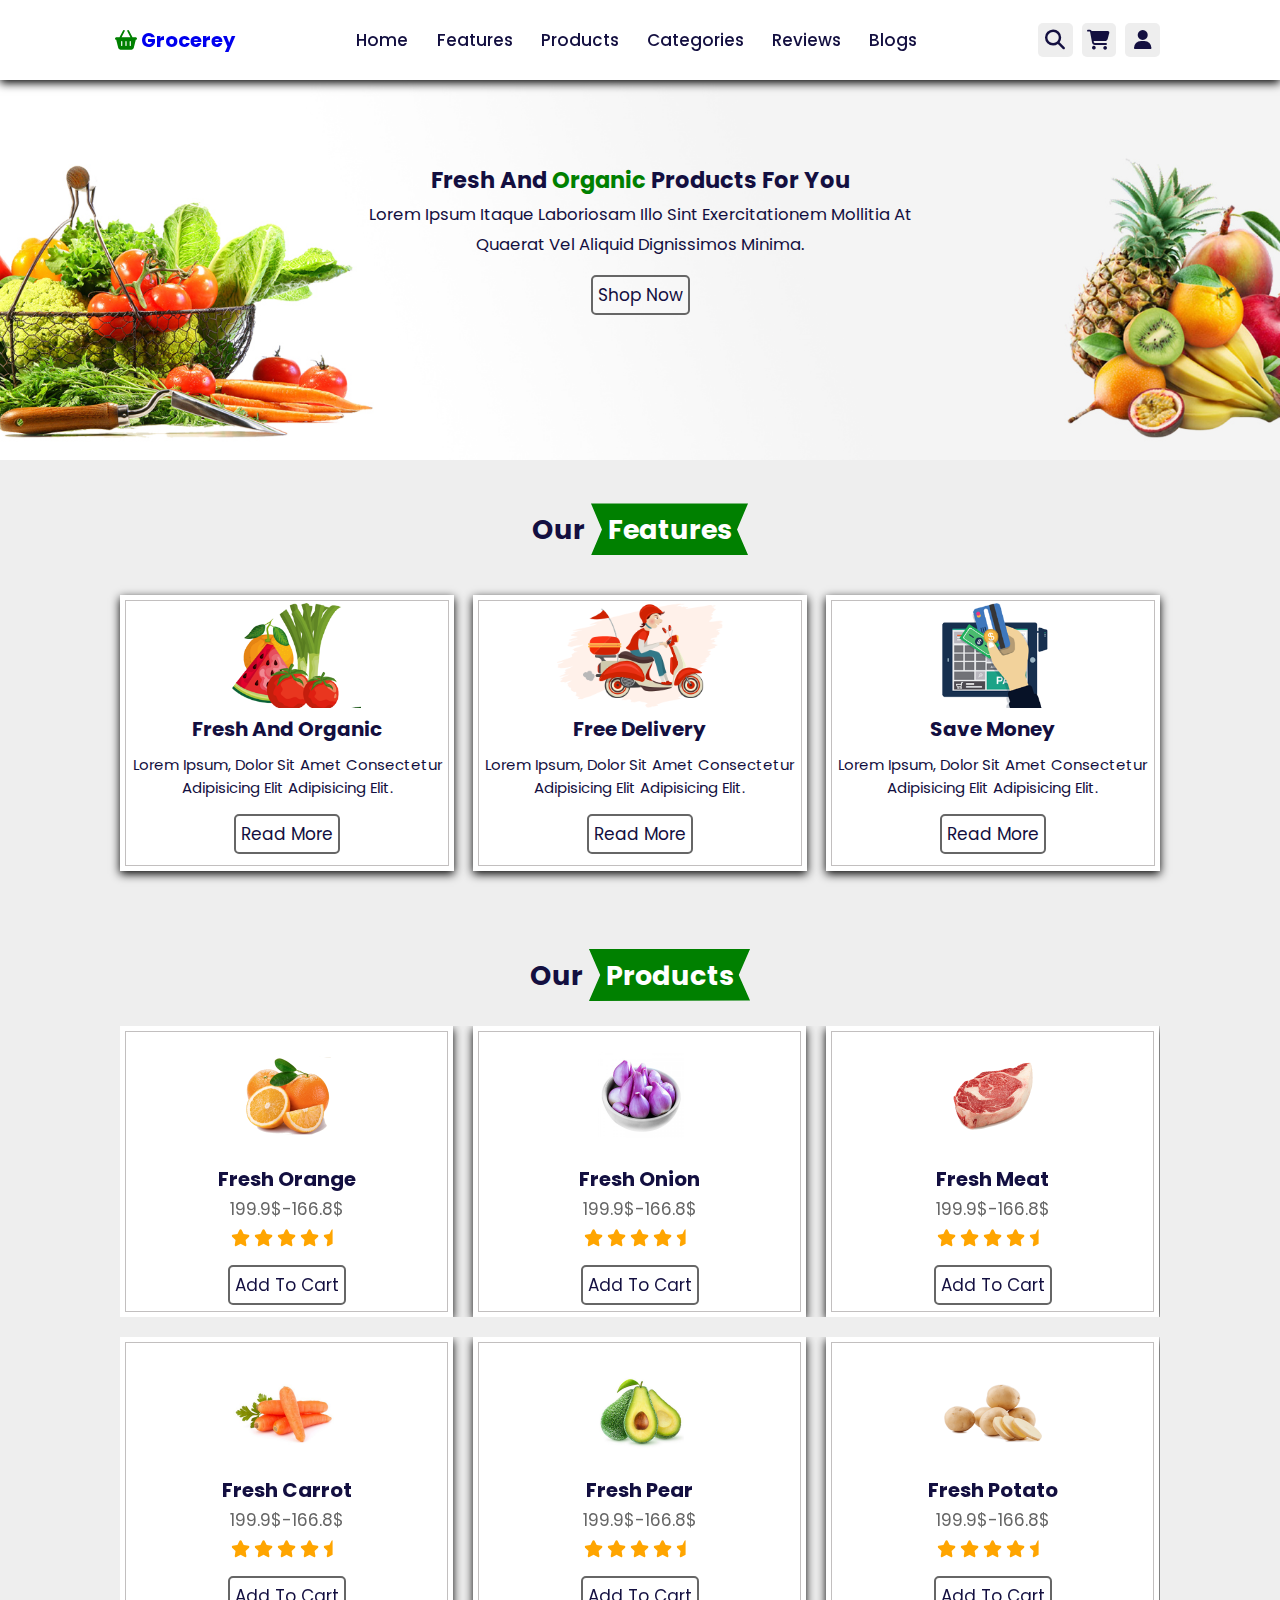
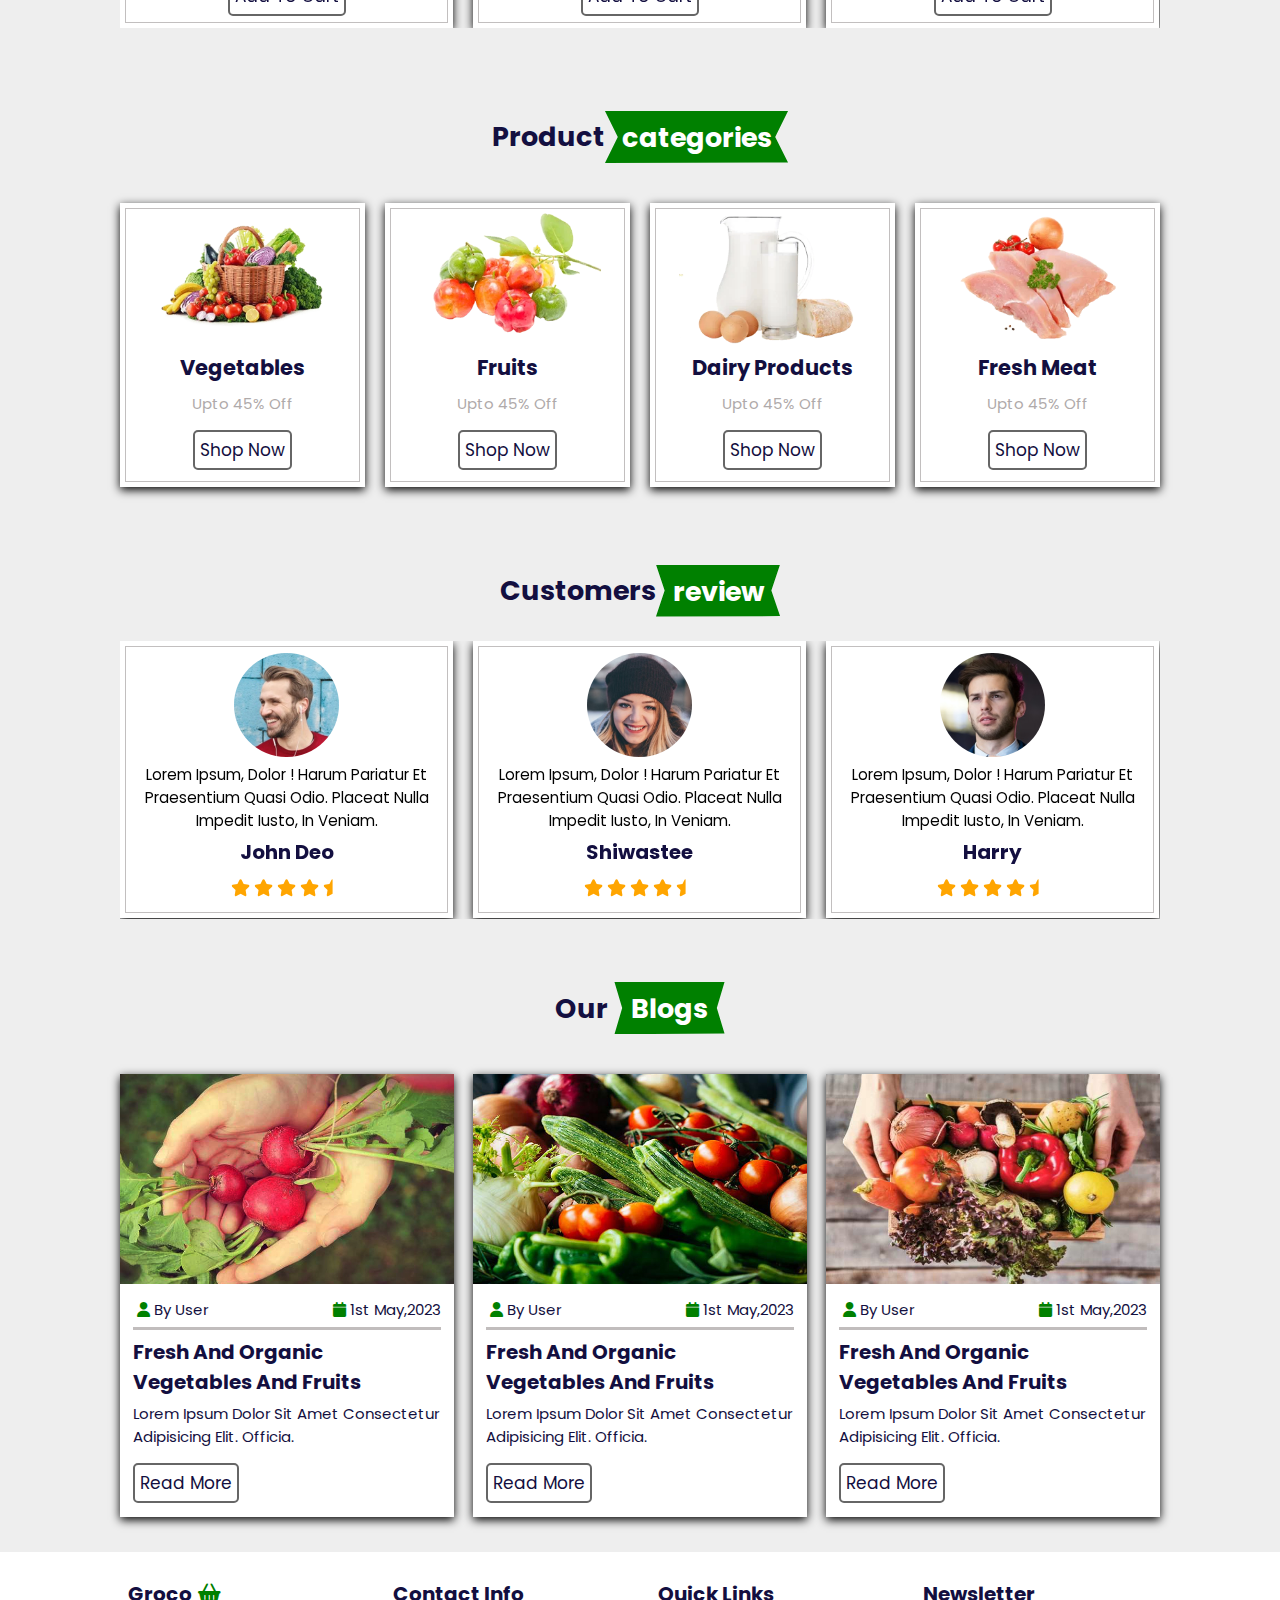
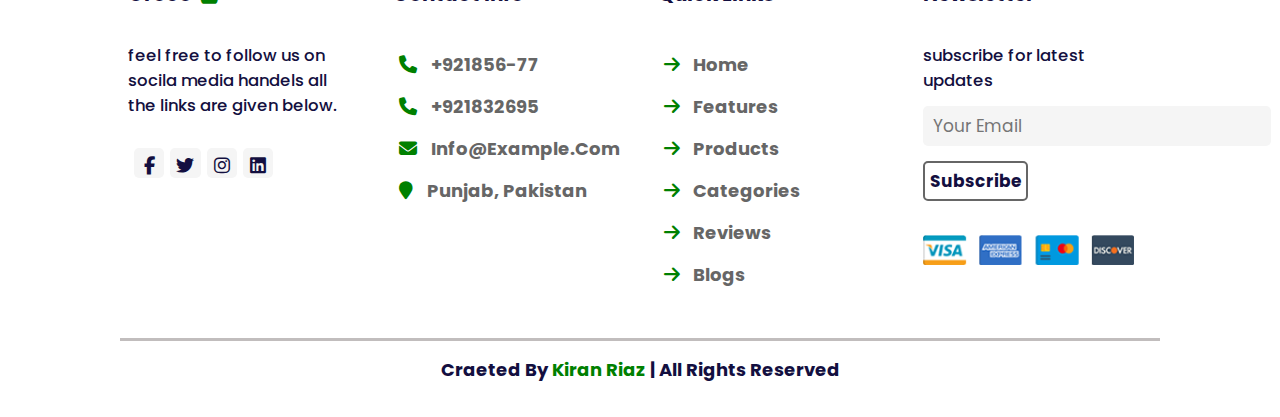
<file: index.html>
<!DOCTYPE html>
<html lang="en">
<head>
    <meta charset="UTF-8">
    <meta name="viewport" content="width=device-width, initial-scale=1.0">
    <title>grocerey store by kiran riaz</title>
<!-- favicon link  -->
<link rel="icon" type="image/icon" href="favicon.PNG">


    <!-- font awsm cdn strt -->
    <link rel="stylesheet" href="https://cdnjs.cloudflare.com/ajax/libs/font-awesome/6.4.2/css/all.min.css">
    <link rel="stylesheet" href="https://cdnjs.cloudflare.com/ajax/libs/font-awesome/6.4.2/css/all.min.css">
<!-- font awsm cdn end -->
<!-- link stylesheet -->
<link rel="stylesheet" href="style.css">

<!-- slider link  -->
<link rel="stylesheet"href="https://cdn.jsdelivr.net/npm/swiper@10/swiper-bundle.min.css"/>


</head>
<body>
    <header class="header">
        <a href="#" class="logo"><i class="fa-solid fa-basket-shopping"></i> grocerey</a>
        <nav class="navbar">
            <a href="#home"> home</a>
            <a href="#features">features </a>
            <a href="#products">products</a>
            <a href="#product-cat">categories</a>
            <a href="#reviews">reviews</a>
            <a href="#blog">blogs</a>

        </nav>
        <div class="icons">
            <div class="fa-solid fa-bars" id="menu-btn"></div>
            <div class="fa-solid fa-magnifying-glass" id="search-btn"></div>
            <div class="fa-solid fa-cart-shopping" id="cart-btn"></div>
            <div class="fa-solid fa-user" id="login-btn"></div>


        </div>
        <form  class="search-form">
 <div>
    <input type="search" id="search-box" placeholder="search here...">
    <label for="search-box" class="fa fa-search" ></label>
 </div>

        </form>
        <div class="shopping-cart">
            <div class="box">
                <i class="fa fa-trash"></i>
                <img src="cart-img-1.png" alt="">
                <div class="content">
                    <h3>water melon</h3>
                    <span class="price">$233.67/-</span>
                    <span class="quantity">qty:12</span>
                </div>
            </div>
            <div class="box">
                <i class="fa fa-trash"></i>
                <img src="cart-img-2.png" alt="">
                <div class="content">
                    <h3>onion</h3>
                    <span class="price">$233.67/-</span>
                    <span class="quantity">qty:21</span>
                </div>
            </div>
            <div class="box">
                <i class="fa fa-trash"></i>
                <img src="cart-img-3.png" alt="">
                <div class="content">
                    <h3>chicken</h3>
                    <span class="price">$233.67/-</span>
                    <span class="quantity">qty:10</span>
                </div>
            </div>
            <div class="total">total: $788</div>
            <div class="btn">checkout</div>
        </div>
        <form action="" class="login-form">
<h3>LOGIN NOW</h3>
<input type="email" name="email" id="email" placeholder="email">

<input type="password" placeholder="password">
<span>forget password <a href="#">click here</a></span>
<span>don't have an account <a href="#">click here</a></span>
<div class="btn">login now</div>
        </form>

    </header>
<!-- banner section strt  -->
<div class="home" id="home">
    <div class="content">
        <h3>fresh and <span>organic</span> products for you</h3>
<p>
    Lorem ipsum Itaque laboriosam illo sint exercitationem mollitia at quaerat vel aliquid dignissimos minima. 
</p>
<a href="#" class="btn">shop now</a>
    </div>
</div>
<!-- banner section end  -->
<!-- feature section start -->
<section class="features" id="features">
    <h2 class="heading">our <span>features</span></h2>
    <div class="box-container">
        <div class="box">
            <img src="feature-img-1.png" alt="">
            <h3>fresh and organic</h3>
<p>Lorem ipsum, dolor sit amet consectetur adipisicing elit adipisicing elit.</p>
<a href="#" class="btn">read more</a>

        </div>

        <div class="box">
            <img src="feature-img-2.png" alt="">
            <h3>free delivery</h3>
<p>Lorem ipsum, dolor sit amet consectetur adipisicing elit adipisicing elit.</p>
<a href="#" class="btn">read more</a>
        </div>
        <div class="box">
            <img src="feature-img-3.png" alt="">
            <h3>save money</h3>
<p>Lorem ipsum, dolor sit amet consectetur adipisicing elit adipisicing elit.</p>
<a href="#" class="btn">read more</a>
        </div>
    </div>
</section>
<!-- feature section end-->


<!-- product section strt-->
<section class="products" id="products">
    <h2 class="heading">our <span>products</span></h2>
    <div class="swiper product-slider">
        <div class="swiper-wrapper">
            <div class="swiper-slide box">
                <img src="product-1.png" alt="">
                <h3>fresh orange</h3>
                <div class="price"> 199.9$-166.8$</div>
                <div class="stars">
                    <i class="fa-solid fa-star"></i>
                    <i class="fa-solid fa-star"></i>
                    <i class="fa-solid fa-star"></i>
                    <i class="fa-solid fa-star"></i>
                    <i class="fa-solid fa-star-half"></i>
                </div>
                <div class="btn">add to cart</div>
            </div>
            <div class="swiper-slide box">
                <img src="product-2.png" alt="">
                <h3>fresh onion</h3>
                <div class="price"> 199.9$-166.8$</div>
                <div class="stars">
                    <i class="fa-solid fa-star"></i>
                    <i class="fa-solid fa-star"></i>
                    <i class="fa-solid fa-star"></i>
                    <i class="fa-solid fa-star"></i>
                    <i class="fa-solid fa-star-half"></i>
                </div>
                <div class="btn">add to cart</div>
            </div>
            <div class="swiper-slide box">
                <img src="product-3.png" alt="">
                <h3>fresh meat</h3>
                <div class="price"> 199.9$-166.8$</div>
                <div class="stars">
                    <i class="fa-solid fa-star"></i>
                    <i class="fa-solid fa-star"></i>
                    <i class="fa-solid fa-star"></i>
                    <i class="fa-solid fa-star"></i>
                    <i class="fa-solid fa-star-half"></i>
                </div>
                <div class="btn">add to cart</div>
            </div>
            <div class="swiper-slide box">
                <img src="product-4.png" alt="">
                <h3>fresh cabage</h3>
                <div class="price"> 199.9$-166.8$</div>
                <div class="stars">
                    <i class="fa-solid fa-star"></i>
                    <i class="fa-solid fa-star"></i>
                    <i class="fa-solid fa-star"></i>
                    <i class="fa-solid fa-star"></i>
                    <i class="fa-solid fa-star-half"></i>
                </div>
                <div class="btn">add to cart</div>
            </div>
            <div class="swiper-slide box">
                <img src="product-5.png" alt="">
                <h3>fresh potato</h3>
                <div class="price"> 199.9$-166.8$</div>
                <div class="stars">
                    <i class="fa-solid fa-star"></i>
                    <i class="fa-solid fa-star"></i>
                    <i class="fa-solid fa-star"></i>
                    <i class="fa-solid fa-star"></i>
                    <i class="fa-solid fa-star-half"></i>
                </div>
                <div class="btn">add to cart</div>
            </div>
            <div class="swiper-slide box">
                <img src="product-6.png" alt="">
                <h3>fresh pear</h3>
                <div class="price"> 199.9$-166.8$</div>
                <div class="stars">
                    <i class="fa-solid fa-star"></i>
                    <i class="fa-solid fa-star"></i>
                    <i class="fa-solid fa-star"></i>
                    <i class="fa-solid fa-star"></i>
                    <i class="fa-solid fa-star-half"></i>
                </div>
                <div class="btn">add to cart</div>
            </div>
            <div class="swiper-slide box">
                <img src="product-8.png" alt="">
                <h3>fresh lemon</h3>
                <div class="price"> 199.9$-166.8$</div>
                <div class="stars">
                    <i class="fa-solid fa-star"></i>
                    <i class="fa-solid fa-star"></i>
                    <i class="fa-solid fa-star"></i>
                    <i class="fa-solid fa-star"></i>
                    <i class="fa-solid fa-star-half"></i>
                </div>
                <div class="btn">add to cart</div>
            </div>
        </div>
    </div>
    <div class="swiper product-slider">
        <div class="swiper-wrapper">
            <div class="swiper-slide box">
                <img src="product-7.png" alt="">
                <h3>fresh carrot</h3>
                <div class="price"> 199.9$-166.8$</div>
                <div class="stars">
                    <i class="fa-solid fa-star"></i>
                    <i class="fa-solid fa-star"></i>
                    <i class="fa-solid fa-star"></i>
                    <i class="fa-solid fa-star"></i>
                    <i class="fa-solid fa-star-half"></i>
                </div>
                <div class="btn">add to cart</div>
            </div>
            <div class="swiper-slide box">
                <img src="product-6.png" alt="">
                <h3>fresh pear</h3>
                <div class="price"> 199.9$-166.8$</div>
                <div class="stars">
                    <i class="fa-solid fa-star"></i>
                    <i class="fa-solid fa-star"></i>
                    <i class="fa-solid fa-star"></i>
                    <i class="fa-solid fa-star"></i>
                    <i class="fa-solid fa-star-half"></i>
                </div>
                <div class="btn">add to cart</div>
            </div>
            <div class="swiper-slide box">
                <img src="product-5.png" alt="">
                <h3>fresh potato</h3>
                <div class="price"> 199.9$-166.8$</div>
                <div class="stars">
                    <i class="fa-solid fa-star"></i>
                    <i class="fa-solid fa-star"></i>
                    <i class="fa-solid fa-star"></i>
                    <i class="fa-solid fa-star"></i>
                    <i class="fa-solid fa-star-half"></i>
                </div>
                <div class="btn">add to cart</div>
            </div>
            <div class="swiper-slide box">
                <img src="product-7.png" alt="">
                <h3>fresh carrot</h3>
                <div class="price"> 199.9$-166.8$</div>
                <div class="stars">
                    <i class="fa-solid fa-star"></i>
                    <i class="fa-solid fa-star"></i>
                    <i class="fa-solid fa-star"></i>
                    <i class="fa-solid fa-star"></i>
                    <i class="fa-solid fa-star-half"></i>
                </div>
                <div class="btn">add to cart</div>
            </div>
            <div class="swiper-slide box">
                <img src="product-8.png" alt="">
                <h3>fresh lemon</h3>
                <div class="price"> 199.9$-166.8$</div>
                <div class="stars">
                    <i class="fa-solid fa-star"></i>
                    <i class="fa-solid fa-star"></i>
                    <i class="fa-solid fa-star"></i>
                    <i class="fa-solid fa-star"></i>
                    <i class="fa-solid fa-star-half"></i>
                </div>
                <div class="btn">add to cart</div>
            </div>
            <div class="swiper-slide box">
                <img src="product-2.png" alt="">
                <h3>fresh onion</h3>
                <div class="price"> 199.9$-166.8$</div>
                <div class="stars">
                    <i class="fa-solid fa-star"></i>
                    <i class="fa-solid fa-star"></i>
                    <i class="fa-solid fa-star"></i>
                    <i class="fa-solid fa-star"></i>
                    <i class="fa-solid fa-star-half"></i>
                </div>
                <div class="btn">add to cart</div>
            </div>
            <div class="swiper-slide box">
                <img src="product-1.png" alt="">
                <h3>fresh orange</h3>
                <div class="price"> 199.9$-166.8$</div>
                <div class="stars">
                    <i class="fa-solid fa-star"></i>
                    <i class="fa-solid fa-star"></i>
                    <i class="fa-solid fa-star"></i>
                    <i class="fa-solid fa-star"></i>
                    <i class="fa-solid fa-star-half"></i>
                </div>
                <div class="btn">add to cart</div>
            </div>
        </div>
    </div>

</section>
<!-- product section end-->
<!-- product categories strt -->
<section class="product-cat" id="product-cat">
    <h2 class="heading">product<span>categories</span></h2>
    <div class="box-container">
        <div class="box">
            <img src="cat-1.png" alt="">
            <h3>vegetables</h3>
<p>upto 45% off<p>
<a href="#" class="btn">shop now</a>

        </div>

        <div class="box">
            <img src="cat-2.png" alt="">
            <h3>fruits</h3>
<p>upto 45% off<p>
<a href="#" class="btn">shop now</a>

        </div>
        <div class="box">
            <img src="cat-3.png" alt="">
            <h3>dairy products</h3>
<p>upto 45% off<p>
<a href="#" class="btn">shop now</a>

        </div>
        <div class="box">
            <img src="cat-4.png" alt="">
            <h3>fresh meat</h3>
<p>upto 45% off<p>
<a href="#" class="btn">shop now</a>

        </div>
    </div>
</section>
<!--product categries end-->

<!-- review section strt  -->
<section class="reviews" id="reviews">
    <h2 class="heading">customers<span>review</span></h2>
    <div class="swiper review-slider">
        <div class="swiper-wrapper">
            <div class="swiper-slide box">
                <img src="pic-1.png" alt="">
                <p>Lorem ipsum, dolor  ! Harum pariatur et praesentium quasi odio. Placeat nulla impedit iusto, in veniam.
                </p>
                <h3>john deo</h3>
                <div class="stars">
                    <i class="fa-solid fa-star"></i>
                    <i class="fa-solid fa-star"></i>
                    <i class="fa-solid fa-star"></i>
                    <i class="fa-solid fa-star"></i>
                    <i class="fa-solid fa-star-half"></i>
                </div>

                
            </div>
            <div class="swiper-slide box">
                <img src="pic-2.png" alt="">
                <p>Lorem ipsum, dolor  ! Harum pariatur et praesentium quasi odio. Placeat nulla impedit iusto, in veniam.
                </p>
                <h3>shiwastee</h3>
                <div class="stars">
                    <i class="fa-solid fa-star"></i>
                    <i class="fa-solid fa-star"></i>
                    <i class="fa-solid fa-star"></i>
                    <i class="fa-solid fa-star"></i>
                    <i class="fa-solid fa-star-half"></i>
                </div>

                
            </div>
            <div class="swiper-slide box">
                <img src="pic-3.png" alt="">
                <p>Lorem ipsum, dolor  ! Harum pariatur et praesentium quasi odio. Placeat nulla impedit iusto, in veniam.
                </p>
                <h3>harry</h3>
                <div class="stars">
                    <i class="fa-solid fa-star"></i>
                    <i class="fa-solid fa-star"></i>
                    <i class="fa-solid fa-star"></i>
                    <i class="fa-solid fa-star"></i>
                    <i class="fa-solid fa-star-half"></i>
                </div>

                
            </div>
            <div class="swiper-slide box">
                <img src="pic-4.png" alt="">
                <p>Lorem ipsum, dolor  ! Harum pariatur et praesentium quasi odio. Placeat nulla impedit iusto, in veniam.
                </p>
                <h3>elen mart</h3>
                <div class="stars">
                    <i class="fa-solid fa-star"></i>
                    <i class="fa-solid fa-star"></i>
                    <i class="fa-solid fa-star"></i>
                    <i class="fa-solid fa-star"></i>
                    <i class="fa-solid fa-star-half"></i>
                </div>

                
            </div>
            <div class="swiper-slide box">
                <img src="pic-1.png" alt="">
                <p>Lorem ipsum, dolor  ! Harum pariatur et praesentium quasi odio. Placeat nulla impedit iusto, in veniam.
                </p>
                <h3>john deo</h3>
                <div class="stars">
                    <i class="fa-solid fa-star"></i>
                    <i class="fa-solid fa-star"></i>
                    <i class="fa-solid fa-star"></i>
                    <i class="fa-solid fa-star"></i>
                    <i class="fa-solid fa-star-half"></i>
                </div>

                
            </div>
            <div class="swiper-slide box">
                <img src="pic-2.png" alt="">
                <p>Lorem ipsum, dolor  ! Harum pariatur et praesentium quasi odio. Placeat nulla impedit iusto, in veniam.
                </p>
                <h3>shiwastee</h3>
                <div class="stars">
                    <i class="fa-solid fa-star"></i>
                    <i class="fa-solid fa-star"></i>
                    <i class="fa-solid fa-star"></i>
                    <i class="fa-solid fa-star"></i>
                    <i class="fa-solid fa-star-half"></i>
                </div>

                
            </div>

        </div>
    </div>
</section>
<!-- review section end  -->
<!-- blog strt  -->
<section class="blog"  id="blog">
    <h2 class="heading">our <span>blogs</span></h2>

    <div class="box-container">
        <div class="box">
            <img src="blog-1.jpg" alt="">
            <div class="content">
                <div class="icons">
                    <a href="#"><i class="fa-solid fa-user"></i>By user</a>
                    <a href="#"><i class="fa-solid fa-calendar"></i>1st may,2023</a>

                </div>
                <h3>fresh and organic vegetables and fruits</h3>
                <p>Lorem ipsum dolor sit amet consectetur adipisicing elit. Officia.</p>
                <a href="#" class="btn">Read More</a>
            </div>
        </div>
        <div class="box">
            <img src="blog-2.jpg" alt="">
            <div class="content">
                <div class="icons">
                    <a href="#"><i class="fa-solid fa-user"></i>By user</a>
                    <a href="#"><i class="fa-solid fa-calendar"></i>1st may,2023</a>

                </div>
                <h3>fresh and organic vegetables and fruits</h3>
                <p>Lorem ipsum dolor sit amet consectetur adipisicing elit. Officia.</p>
                <a href="#" class="btn">Read More</a>
            </div>
        </div>
        <div class="box">
            <img src="blog-3.jpg" alt="">
            <div class="content">
                <div class="icons">
                    <a href="#"><i class="fa-solid fa-user"></i>By user</a>
                    <a href="#"><i class="fa-solid fa-calendar"></i>1st may,2023</a>

                </div>
                <h3>fresh and organic vegetables and fruits</h3>
                <p>Lorem ipsum dolor sit amet consectetur adipisicing elit. Officia.</p>
                <a href="#" class="btn">Read More</a>
            </div>
        </div>
    </div>
</section>
<!-- blog end  -->
<!-- footer strt  -->
<section class="footer" id="footer">
    <div class="box-container">
        <div class="box">
            <h3> Groco<i class="fa-solid fa-basket-shopping"></i></h3>
            <p>feel free to follow us on socila media handels all the links are given below.</p>
            <div class="share">
           <a href="#" class="icon"><i class="fa-brands fa-facebook-f"></i></a>
           <a href="#" class="icon"><i class="fa-brands fa-twitter"></i></a>
           <a href="#" class="icon"><i class="fa-brands fa-instagram"></i></a>
           <a href="#" class="icon"><i class="fa-brands fa-linkedin"></i></a>
            </div>
        </div>

        <div class="box">
            <h3>Contact Info<h3>
           <a href="#" class="links"> <i class="fa-solid fa-phone"></i>+921856-77</a> 
           <a href="#"class="links"> <i class="fa-solid fa-phone"></i>+921832695</a> 
           <a href="#"class="links"> <i class="fa-solid fa-envelope"></i>info@example.com</a> 
           <a href="#"class="links"> <i class="fa-solid fa-map-marker"></i>punjab, pakistan</a> 


          
        </div>
        <div class="box">
            <h3>Quick Links<h3>
           <a href="#home"class="links"> <i class="fa-solid fa-arrow-right"></i>Home</a> 
           <a href="#features"class="links"> <i class="fa-solid fa-arrow-right"></i>Features</a> 
           <a href="#products"class="links"> <i class="fa-solid fa-arrow-right"></i>Products</a> 
           <a href="#product-cat"class="links"> <i class="fa-solid fa-arrow-right"></i>Categories</a> 
           <a href="#reviews"class="links"> <i class="fa-solid fa-arrow-right"></i>Reviews</a> 
           <a href="#blog"class="links"> <i class="fa-solid fa-arrow-right"></i>Blogs</a> 
        
        </div>
        <div class="box">
            <h3>Newsletter<h3>
                <p class="sub">subscribe for latest updates</p>
                <input type="email" name="" id="" placeholder="your email" >
                <div class="btn">Subscribe</div>
                <div class="payments">
                    <img src="payment.png" alt="">
                </div>
           
        
        </div>
        
    </div><hr>
    <footer class="foot">
        <h3>craeted By  <span>Kiran Riaz</span> | All Rights Reserved</h3>
    </footer>

</section>





<!-- footer end  -->




















<!-- slider script  -->
<script src="https://cdn.jsdelivr.net/npm/swiper@10/swiper-bundle.min.js"></script>
<!-- javascrpt  -->
    <script src="groc.js"></script>
</body>
</html>
</file>
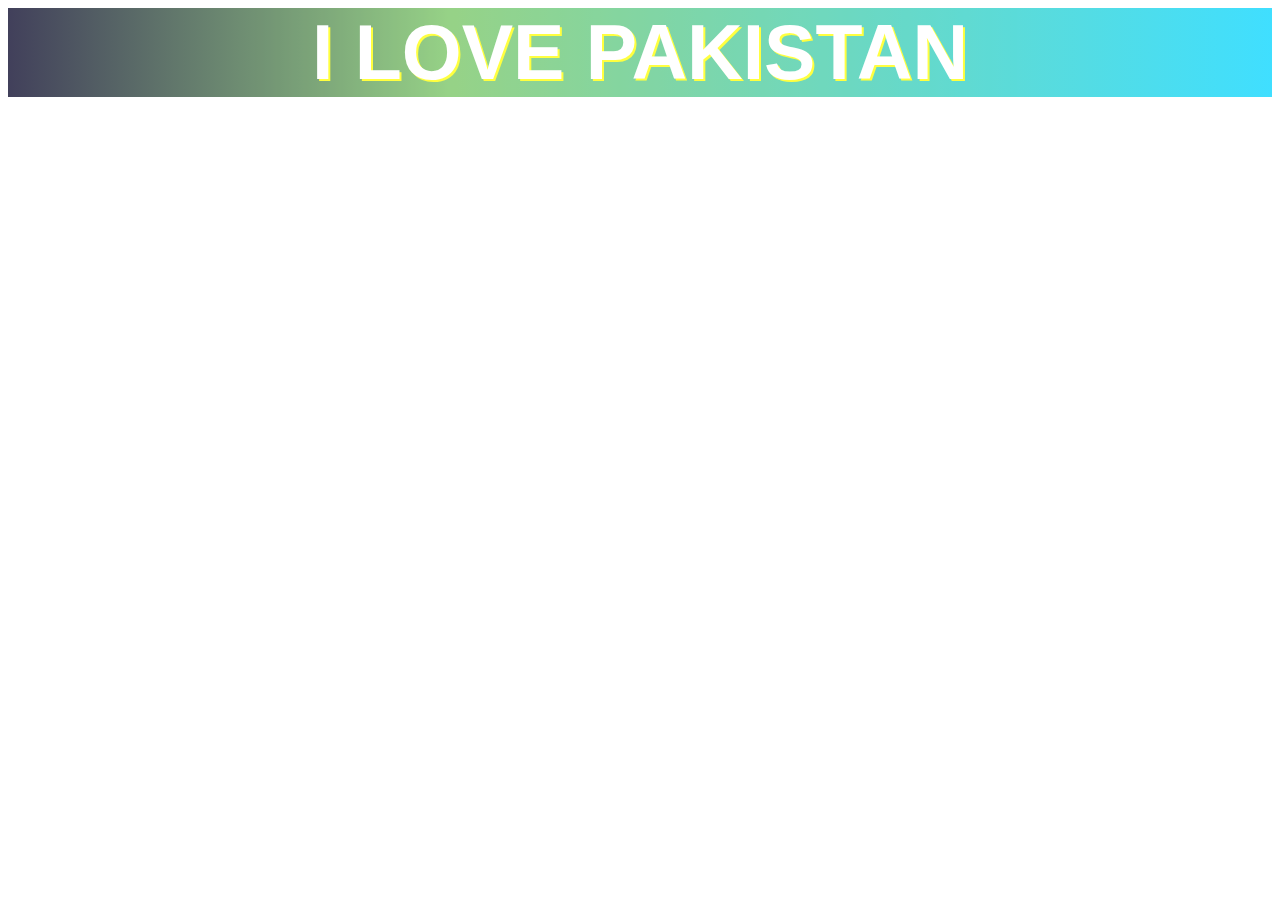
<file: awe.html>
<html>
    <head>
        <style>
        h1{
            color:white;
       font-size: 77px;
       font-family:Arial, Helvetica, sans-serif;
       text-transform:uppercase;
            opacity: 0.75;
            font-weight: bold;
            text-shadow: 2px 2px yellow;
            background: rgb(2,0,36);
background: linear-gradient(90deg, rgba(2,0,36,1) 0%, rgba(116,196,95,1) 35%, rgba(0,212,255,1) 100%);

            
        }
   
        </style>
    </head>
    <body>
        <h1>
           <center>I Love Pakistan</center>
        </h1>
    </body>
</html>
</file>
<file: style.css>
@import url('https://fonts.googleapis.com/css2?family=Montserrat:ital,wght@0,200;0,300;1,200&family=Poppins:wght@300;400;500&family=Roboto:ital,wght@0,300;1,100;1,300&family=Ubuntu+Mono:ital@0;1&display=swap');

*{
    margin: 0;
    padding: 0;
    box-sizing: border-box;
    text-decoration: none;
    list-style: none;
    text-transform: capitalize;
    transition: all .2s;
    font-family: 'Poppins', sans-serif;
    border: none;
}
/* variables strt   */

:root{
--green:green;
--black:#130f40;
--light-color:#666;
--box-shadow:0 .2rem .6rem rgba(0,0,0.1);
--border: .2rem solid rgb(193, 189, 189);
--outline: .1rem solid rgb(194, 191, 191);
}
html{
    font-size: 94%;
}

/* variables end  */
/* utility classes strt  */
.btn{
    color: var(--black);
    margin-top: 1rem;
    padding: 5px;
    border: 2px solid var(--light-color);
    font-size: 17px;
    display: inline-block;
    text-align: center;
    border-radius: 5px;
    cursor: pointer;

}
.btn:hover{
    color: white;
    background-color:var(--green);
}
.heading{
    padding:2rem 0;
    text-align: center;
    font-size: 1.8rem;
    color: var(--black);
}
.heading span{
   padding: .5rem 1.1rem ;
   background-color: var(--green);
    color: white;
    clip-path: polygon(100% 0,93% 50%,100% 99%,0% 100%, 7% 50%,0% 0%);
}
section{
    padding: 1.3rem 8rem;
}
/* utility classes end  */


html{
    overflow-x: hidden;
    scroll-behavior: smooth;
scroll-padding-top: 7rem;
}
body{
    background-color: #eee;
}

/* header :start */
.header{
    position: fixed;
    top: 0;
    left: 0;
    right: 0;
display: flex;
align-items: center;
background-color: white;
justify-content: space-between;
padding: 1.5rem 9%;
box-shadow: var(--box-shadow);
z-index: 1000;
}
.header .logo{
    font-size: 1.3rem;
    font-weight: bolder;
}
.header .logo i{
    color: var(--green);
}
.header .navbar a{
    font-weight: 500;

font-size: 17px;
color: var(--black);
margin: 0 .8rem;
}
.header .navbar a:hover{
    color: var(--green);
}
.icons div{
    font-size: 20px;
    margin-right: 5px;
    border: 0px solid black;
    background-color:#eee ;
line-height: 2.3rem;
text-align: center;
width: 2.3rem;
height: 2.3rem;
border-radius: 5px;
    color: var(--black);
    cursor: pointer;

}
.icons div:hover{
    background-color: var(--green);
    color: white;
}
.icons #menu-btn{
    display: none;
}
.header .search-form{
    position: absolute;
    top: 110%;
right: -110%;
    background-color: white;
    width: 22rem;
    height: 2.8rem;
    align-items: center;
    padding: 10px 12px;
    box-shadow: var(--box-shadow);
    border-radius: 5px;
    overflow: hidden;


}
.header .search-form.active{
    right: 1rem;
    transition: .4s linear;
}


.header  input{
    width: 90%;
    height: 90%;
    outline: none;
    font-size: 17px;
    text-transform: none;
    color: var(--black);
}
.header label{
    font-size: 17px;
    color: var(--black);
}
.header label:hover{
    color: var(--green);
}

/* header :end*/

/* cart :start */
.shopping-cart{
    top:110%;
    position: absolute;
    width: 18rem;
    right: -110%;
    background-color: white;
    padding: 0px 10px;
    border-radius: 5px;
    box-shadow: var(--box-shadow);
}
.shopping-cart.active{
    right: 1rem;
transition: .4s linear;
}
.shopping-cart .box{
    display: flex;
    align-items: center;

}
.shopping-cart .box h3{
    font-size: 18px;
    color: var(--black);
    margin-bottom: 3px;
}
.shopping-cart .box span{
    font-size: 14px;
    color: var(--black);
}
.shopping-cart .box img{
    height: 5.4rem;
    
}
.shopping-cart .fa-trash{
  
    position: absolute;
    color: var(--light-color);
    right: 1.2rem;
   
}
.shopping-cart .fa-trash:hover{
    color: var(--green);
    cursor: pointer;
}
.shopping-cart .total{
    color: var(--black);
    font-size: 19px;
    text-align: center;
}
.shopping-cart .btn{
    display: block;
    margin-bottom: 1rem;
}
/* form strr  */
.login-form{
    position: absolute;
    top: 110%;
    right: -110%;
    display: flex;
    flex-direction: column;
    background-color: white;
    width: 17rem;
    align-items: center;
    box-shadow: var(--box-shadow);
    padding: 7px 3.5px;
}
.login-form.active{
    right: 1rem;
    transition: .4s linear;
}
.login-form a{
    text-decoration: underline;
}
.login-form span{
font-size: 14px;
color: var(--black);
line-height: 30px;

}
.login-form input{
    padding:  7px 5px;
font-size: 15px;
background-color: #eee;
margin: .4rem 0px;
}
.login-form .btn{
    margin-bottom: 1rem;
    padding: 5px 8px;
}
/* header end  */

/* banner section strt  */
.home{
background-image: url('banner-img.jpg');
    padding-top: 10rem;
    background-repeat: no-repeat;
    background-position: center;
    padding-bottom: 9rem;
    background-size: cover;

}
.home .content h3{
font-size: 1.5rem;
line-height: 40px;
color: var(--black);

}
.home .content span
{
  color: var(--green);  

}
.home .content p{
    font-size: 1.1rem;
line-height: 1.8;
color: var(--black);
}

.home .content{
text-align: center;
width: 40rem;
padding: 10px;
}
.home{
    display: flex;
flex-direction: column;
justify-content: center;
align-items: center;
}

/* banner section end */
/* features section strt . */

.features .box-container{
    display: grid;
    gap: 1.3rem;
    grid-template-columns: repeat(auto-fit,  minmax(15rem,1fr));
    padding:15px 0;
}
.features .box-container .box{
    text-align: center;
box-shadow: var(--box-shadow);
outline: var(--outline);
outline-offset: -0.4rem ;
background-color: white;
padding: 8px 8px;
}
.features .box-container .box h3{
    font-size: 20px;
    color: var(--black);
    margin-bottom: 9px;
}
.features .box-container .box:hover{
    box-shadow:  1px 1px 10px 4px var(--green);
 
}
.features .box-container .box p{
    font-size: 15px;
    color: var(--black);
    line-height: 23px;
}
.features .box-container .box .btn{
    margin-bottom: 9px;
}


.features .box-container .box img{
    height: 7rem;
    width:auto;
}

/* features section end . */
/* products strt */

.products .product-slider .box:hover{
    box-shadow:  1px 1px 10px 4px var(--green);
 
}
 .products .product-slider .box{

    padding: 5px; 
    text-align: center;
    background-color: white;
    outline: var(--outline);
    box-shadow: var(--box-shadow);
outline-offset: -0.4rem ;

     }
     .products .product-slider{
        margin-bottom: 20px;
     }
     .products .product-slider .box h3{
        font-size: 20px;
        color: var(--black);
        padding: 2px;
     }
     .products .product-slider .box .stars i{
        color:orange;
        font-size: 17px;
        margin-top: 7px;
     }
     .products .product-slider .box .price{
        font-size: 17px;
        color: var(--light-color);
     }
     .products .product-slider .box .btn{
        margin-bottom: 7px;
     }

     .products .product-slider .box img{
      width: 10rem;
      height: auto;
      
     } 
     /* product end  */

     /* product-cat strt . */

.product-cat .box-container{
    display: grid;
    gap: 1.3rem;
    grid-template-columns: repeat(auto-fit,  minmax(15rem,1fr));
    padding:15px 0;
}
.product-cat .box-container .box{
    text-align: center;
box-shadow: var(--box-shadow);
outline: var(--outline);
outline-offset: -0.4rem ;
background-color: white;
padding: 8px 8px;
}
.product-cat  .box-container .box h3{
    font-size: 21px;
    color: var(--black);
    margin-bottom: 9px;
}
.product-cat  .box-container .box:hover{
    box-shadow:  1px 1px 10px 4px var(--green);
 
}
.product-cat  .box-container .box p{
    font-size: 15px;
    color: rgb(175, 170, 170);
}
.product-cat  .box-container .box .btn{
    margin-bottom: 9px;
}


.product-cat  .box-container .box img{
    height: 9rem;
    width: auto;
}

/* product cat section end . */

     /* review  slider strt  */


     .reviews .review-slider .box:hover{
        box-shadow:  1px 1px 10px 4px var(--green);
     
    }
    .reviews .review-slider .box{
    
        padding: 12px 5px; 
        text-align: center;
        background-color: white;
        outline: var(--outline);
        box-shadow: var(--box-shadow);
    outline-offset: -0.4rem ;
    
         }
        
         .reviews .review-slider .box h3{
            font-size: 20px;
            color: var(--black);
            padding: 5px 2px;
         }
         .reviews .review-slider .box .stars i{
            color:orange;
            font-size: 17px;
            margin-top: 7px;

         }
          .reviews .review-slider .box .stars{
            margin-bottom: 6px;
          }
        
    
         .reviews .review-slider .box img{
          width: 7rem;
          height: auto;
          border-radius: 100px;
          
         }
     /*  review slider end */


/* blog section strt . */

.blog .box-container{
    display: grid;
    gap: 1.3rem;
    grid-template-columns: repeat(auto-fit,  minmax(15rem,1fr));
    padding:15px 0;
}
.blog .box-container .box{
    text-align: center;
box-shadow: var(--box-shadow);
background-color: white;
overflow: hidden;
}
.blog .box-container .box h3{
    font-size: 20px;
    color: var(--black);
    margin-bottom: 5px;
}

.blog .box-container .box p{
    font-size: 15px;
    color: var(--black);
}

.blog .box-container .box img{
    height: 14rem;
    width:100%;
    object-fit: cover;
}
.blog .box-container .box .btn{
    margin-bottom: 9px;
}
.blog .box-container .box:hover{
    box-shadow:  1px 1px 10px 4px var(--green);
 
}
.blog .box-container .box .icons {
    display: flex;
    align-items: center;
    justify-content: space-between;
    padding-top: 2px;
    margin-bottom: 7px;
    border-bottom: var(--border);

}
.blog .box-container .box .icons a{
    margin-bottom: 5px;
    color: var(--black);
    font-size: 15px;
   
}
.blog .box-container .box .icons i{
    color: var(--green);
    font-size: 15px;
   margin: 5px 4px;
}
.blog .box-container .box .icons i:hover{

    color: var(--black);
}

.blog .box-container .box .icons a:hover{
    color: var(--green);
}


.blog .box-container .box .content{
padding: 5px 13px;
text-align: start;
}
/* blog  section end . */



/* footer section strt . */

.footer{
    background-color: white;

}
.footer .box-container{
    display: grid;
    gap: 1.3rem;
    grid-template-columns: repeat(auto-fit,  minmax(15rem,1fr));

}
.footer .box-container .box{
padding: 8px 8px;
}
.footer .box-container .box h3{
    font-size: 20px;
    color: var(--black);
    margin-bottom: 34px;
}
.footer .box-container .box h3 i{
    color: var(--green);
    margin: 0 6px;
}
.footer .box-container .box a{
    color: var(--light-color);
    display: block;
    font-size: 1.2rem;
    padding: .5rem 0;
}
.footer .box-container .box .links  i{
    padding-right: .5rem;
    color: var(--green);
}
.footer .box-container .box .share a{
height: 2rem;
width: 2rem;
text-align: center;
color: var(--black);
line-height:20px;
border-radius: 5px;
margin-left: .4rem;
background-color: whitesmoke;

}
.footer .box-container .box .share a:hover{
    background-color: var(--green);
}
.footer .box-container .box .share .icon a:hover {

    transform:  translateY()  (0, -10px);
}
.footer .box-container .box .share a:hover {
    color: white;
}

.footer .box-container .box .share{
    display: flex;

    margin-top: 30px;
}
.footer .box-container .box  .links:hover i{
padding-right: 2rem;
}
.footer .box-container .box p{
    font-size: 1.1rem;
    color: var(--black);
    text-transform:none;
    font-weight: 500;
}
.footer .box-container .box .btn{
    margin-bottom: 9px;
}


.footer .box-container .box img{
    height: 2rem;
    width:auto;
}
.footer .box-container .box .sub p{
    color: var(--light-color);
    font-size: 17px;
}
.footer .box-container .box input{
    font-size: 17px;
background-color: whitesmoke;
padding:  7px 10px;
outline: none;
margin-top: 13px;
border-radius: 5px;
}
.footer .box-container {
    border-bottom: var(--border);
}
.footer .box-container .box .payments{
    margin-top: 25px;
}
footer h3{
    text-align: center;
    color: var(--black);
    font-size: 18px;
    padding:  15px 7px;

}
footer h3 span{
    color: var(--green);
}
/* footer section end . */

/* strt media query   strt*/
@media(max-width:375px){
    
    html{
        font-size: 88%;
    }
    .header{  
    padding: 1.7rem 5.5%;
    display: flex;
}
.icons div{
    font-size: 21px;
    margin-right: 3px;
    border: 0px solid black;
    background-color:#eee ;
line-height: 2.3rem;
text-align: center;
width: 2.4rem;
height: 2.4rem;

}
.header .navbar{
    position: absolute;
    top: 110%;
    right: -195px;
    width: 13rem;
    background-color: white;
    box-shadow: var(--box-shadow);
}
.header .navbar.active{
   transition: .3s linear;
    right: 1rem;
   
}
.header .logo{
    font-size: 20px;
}
.header #menu-btn{
    display: inline-block;
}
.header .navbar a{
    font-size: 17PX;
    margin:  .9rem 1rem;

    display: block;
}
/* banner strt  */
.home .content{
    text-align: center;
    width:auto;
    padding: 10px 37px;
    }
    .home .content h3{
        font-size: 1.4rem;
    }

    .home{
            padding-top: 8rem;
            background-repeat: no-repeat;
            background-position: center;
            padding-bottom: 2rem;
            background-size: cover;
        
        }
/* banner end  */

/* utility classes strt  */
section{
    padding: 1rem 2rem;
}
.heading{
    padding: .2rem 0;
    text-align: center;
    font-size: 1.3rem;
    color: var(--black);
    margin-bottom: 7px;
}
.products .heading{
    margin-bottom: 20px;

}
.heading span{
   padding: .4rem 1rem ;
   background-color: var(--green);
    color: white;
    clip-path: polygon(100% 0,93% 50%,100% 99%,0% 100%, 7% 50%,0% 0%);
}
/* utility classes strt  */

/* blog strt  */

.blog .box-container .box h3{
    font-size: 19px;
    color: var(--black);
    margin-bottom: 1px;

    
}

.blog .box-container .box p{
    font-size: 15px;
    color: var(--black);
}
.blog .box-container .box img{
    height: 12rem;
    width:100%;
    object-fit: cover;
}

.blog .box-container .box .btn{
    margin-bottom: 5px;
    font-size: 15px;
}
/* blog  end */
/* footer strt  */

.footer .box-container .box{
    padding: .2px 8px;
    }
    .footer .box-container .box h3{
        font-size: 20px;
        color: var(--black);
        margin-bottom: 7px;
    }

    footer h3{
        text-align: center;
        color: var(--black);
        font-size: 15px;
        padding:  6px 0;
    
    }
    .footer .box-container .box .payments{
        margin-top: 12px;
    }
    .footer .box-container .box a{
        color: var(--light-color);
        display: block;
        font-size: 1.2rem;
        padding: .3rem 0;
    }
}
</file>
